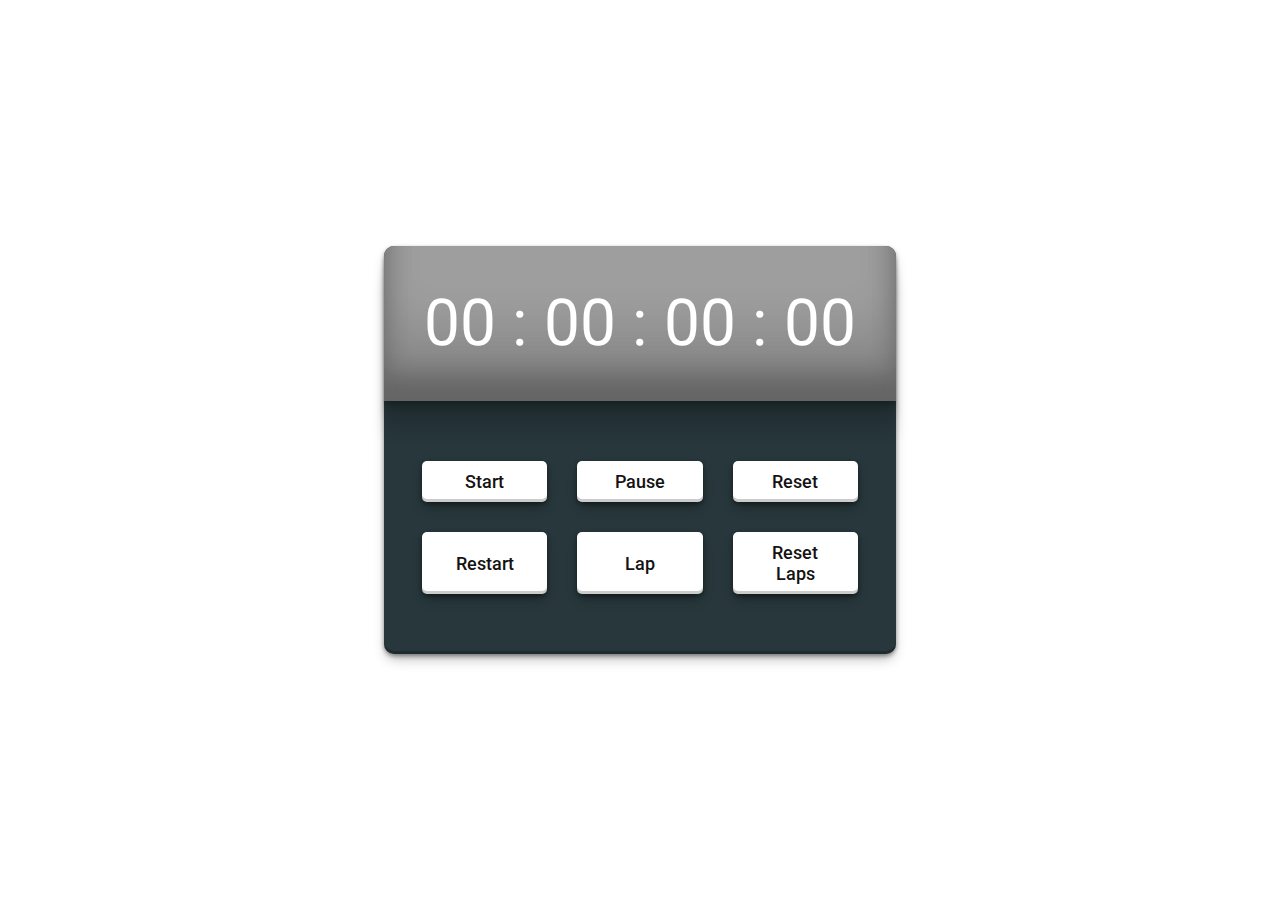
<file: Stopwatch/index.html>
<!DOCTYPE html>
<html lang="en">
<head>
    <meta charset="UTF-8">
    <meta name="viewport" content="width=device-width, initial-scale=1.0">
    <link href="https://fonts.googleapis.com/css2?family=Roboto:wght@100;300;400;500&display=swap" rel="stylesheet">
    <title>Document</title>
    <link rel="stylesheet" href="style.css">
</head>
<body>
<div class="container">
    <div class="timer-Display">
        00 : 00 : 00 : 00
    </div>
    <ul class="laps"></ul>
      <div class="buttons">
        <button id="startTimer" onclick="start()">Start</button>
        <button id="pauseTimer" onclick="pause()">Pause</button>
        <button id="resetTime" onclick="reset()">Reset</button>
        <button id="restartTimer" onclick="restart()">Restart</button>
        <button id="lap" onclick="lap()">Lap</button>
        <button id="resetLap" onclick="resetLap()">Reset Laps</button>
    </div>

</div>
<script src="script.js"></script>

</body>
</html>
</file>
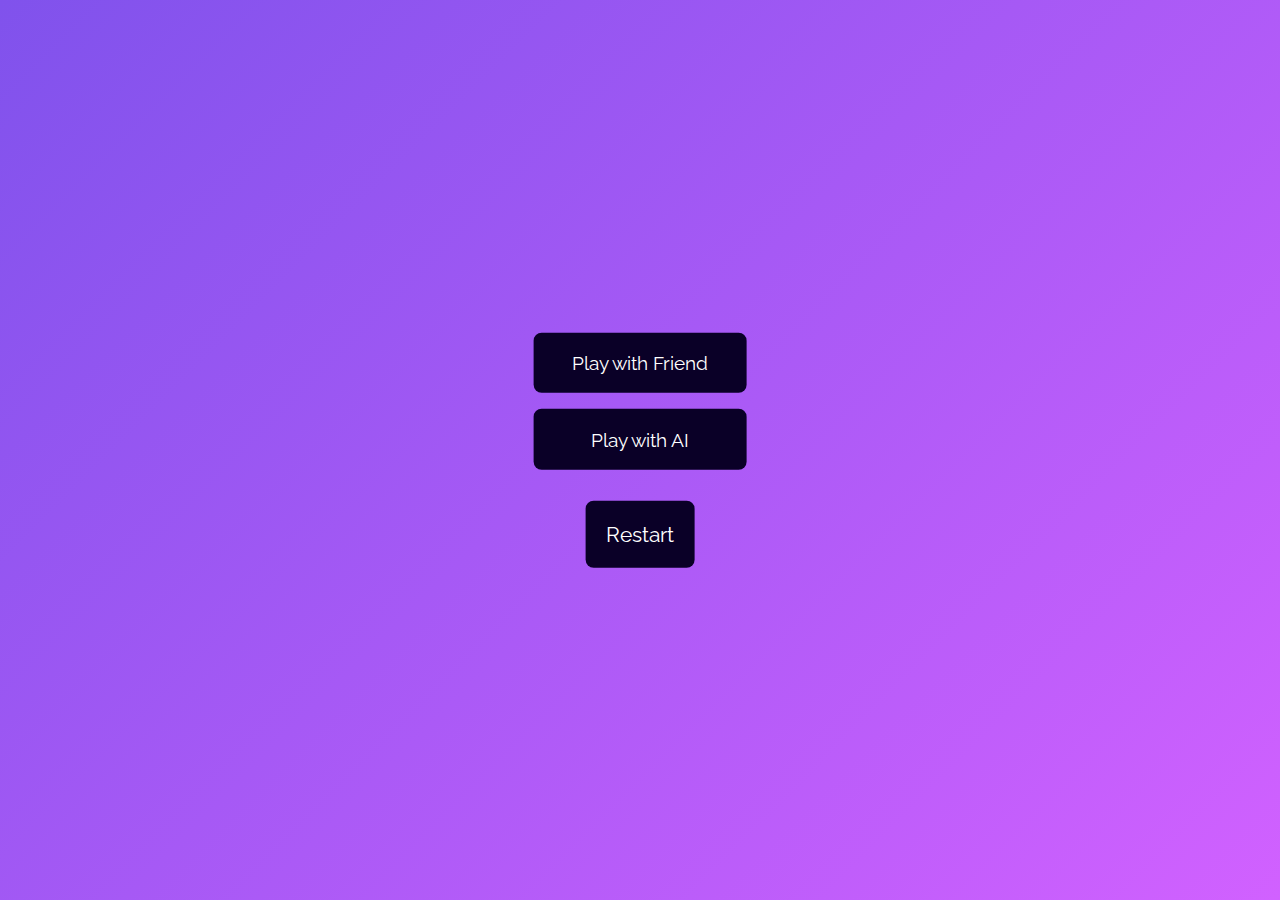
<file: Tic-Tac-Toe/index.html>
<!DOCTYPE html>
<html lang="en">
<head>
    <meta name="viewport" content="width=device-width, initial-scale=1.0">
    <title>Tic Tac Toe</title>
    <!-- Google Fonts -->
    <link href="https://fonts.googleapis.com/css2?family=Raleway:wght@700&display=swap" rel="stylesheet">
    <!-- Stylesheet -->
    <link rel="stylesheet" href="style.css">
</head>
<body>
    <div class="wrapper">
        <div id="mode-selection" class="mode-selection">
            <button id="friend-mode" class="mode-button">Play with Friend</button>
            <button id="ai-mode" class="mode-button">Play with AI</button>
        </div>
        <div id="game-container" class="container hide">
            <button class="button-option"></button>
            <button class="button-option"></button>
            <button class="button-option"></button>
            <button class="button-option"></button>
            <button class="button-option"></button>
            <button class="button-option"></button>
            <button class="button-option"></button>
            <button class="button-option"></button>
            <button class="button-option"></button>
        </div>
        <button id="restart" class="hide">Restart</button>
    </div>

    <div class="popup hide">
        <p id="message">Sample Message</p>
        <button id="new-game">New Game</button>
    </div>
   
    <!-- Script -->
    <script src="script.js"></script>
</body>
</html>
</file>
<file: Stopwatch/style.css>
*{
    margin: 0;
    padding: 0;
    box-sizing: border-box;
}

.container{
    background-color: #27373b;
    width: 40%;
    min-width: 500px;
    position: absolute;
    top: 50%;
    left: 50%;
    transform: translate(-50%, -50%);
    padding-top: 0;
    padding-bottom: 60px;
    border-radius: 10px;
    box-shadow: rgba(0, 0, 0, 0.4) 0px 2px 4px,
                rgba(0, 0, 0, 0.3) 0px 7px 13px -3px, 
                rgba(0, 0, 0, 0.2) 0px -3px 0px inset;
}

.timer-Display{
    width: 100%;
    background: #9e9e9e;
    padding: 40px 0;
    font-family: "Roboto", sans-serif;
    color: #ffffff;
    display: flex;
    justify-content: center;
    align-items: center;
    font-size: 4rem;
    border-radius: 10px 10px 0 0;
    box-shadow: rgba(0, 0, 0, 0.17) 0px -23px 25px 0px inset,
                rgba(0, 0, 0, 0.15) 0px -36px 30px 0px inset, 
                rgba(0, 0, 0, 0.1) 0px -79px 40px 0px inset, 
                rgba(0, 0, 0, 0.06) 0px 2px 1px, 
                rgba(0, 0, 0, 0.09) 0px 4px 2px, 
                rgba(0, 0, 0, 0.09) 0px 8px 4px, 
                rgba(0, 0, 0, 0.09) 0px 16px 8px, 
                rgba(0, 0, 0, 0.09) 0px 32px 16px;
}

.laps{
    text-align: center;
    color: white;
    margin-top: 10px;
    text-decoration: none;
}

.buttons{
    width: 85%;
    margin: 60px auto 0 auto;
    display: grid;
    grid-template-columns: repeat(3, 1fr);
    grid-gap: 30px;
}

.buttons button{
    padding: 10px 20px;
    background-color: #ffffff;
    color: #141313;
    border: none;
    font-family:  "Roboto", sans-serif;
    font-size: 18px;
    font-weight: 500;
    border-radius: 5px;
    cursor: pointer;
    box-shadow: rgba(0, 0, 0, 0.4) 0px 2px 4px, 
                rgba(0, 0, 0, 0.3) 0px 7px 13px -3px, 
                rgba(0, 0, 0, 0.2) 0px -3px 0px inset;
}

.buttons button:hover{
    background-color:#141313 ;
    color: #ffffff;
    border: 3px solid #b6b6b6;
    padding: 7px 17px;
    
}
</file>
<file: Tic-Tac-Toe/style.css>
* {
  padding: 0;
  margin: 0;
  box-sizing: border-box;
  font-family: "Raleway", sans-serif;
}

body {
  height: 100vh;
  background: linear-gradient(135deg, #8052ec, #d161ff);
}

html {
  font-size: 16px;
}

.wrapper {
  position: absolute;
  transform: translate(-50%, -50%);
  top: 50%;
  left: 50%;
  text-align: center;
}

.container {
  width: 70vmin;
  height: 70vmin;
  display: flex;
  flex-wrap: wrap;
  gap: 2vmin;
}

.button-option {
  background: #ffffff;
  height: 22vmin;
  width: 22vmin;
  border: none;
  border-radius: 8px;
  font-size: 12vmin;
  color: #d161ff;
  box-shadow: 0 0 15px rgba(0, 0, 0, 0.1);
}

#restart {
  font-size: 1.3em;
  padding: 1em;
  border-radius: 8px;
  background-color: #0a0027;
  color: #ffffff;
  border: none;
  position: relative;
  margin: 1.5em auto 0 auto;
  display: block;
}

.popup {
  background: linear-gradient(135deg, #8052ec, #d161ff);
  height: 100%;
  width: 100%;
  position: absolute;
  display: flex;
  z-index: 2;
  align-items: center;
  justify-content: center;
  flex-direction: column;
  gap: 1em;
  font-size: 12vmin;
}

#new-game {
  font-size: 0.6em;
  padding: 0.5em 1em;
  background-color: #0a0027;
  color: #ffffff;
  border-radius: 0.2em;
  border: none;
}

#message {
  color: #ffffff;
  text-align: center;
  font-size: 1em;
}

.popup.hide {
  display: none;
}

.mode-selection {
  display: flex;
  flex-direction: column;
  gap: 1em;
}

.mode-button {
  font-size: 1.2em;
  padding: 1em 2em;
  border-radius: 8px;
  background-color: #0a0027;
  color: #ffffff;
  border: none;
}

.hide {
  display: none;
}
.button-option:hover,
#restart:hover,
#new-game:hover,
.mode-button:hover {
  background-color: #ffffff; /* Changes background to white on hover */
  color: #d161ff; /* Changes text color to match the original background */
  transition: background-color 0.3s ease, color 0.3s ease; /* Adds smooth transition effect */
}
</file>
